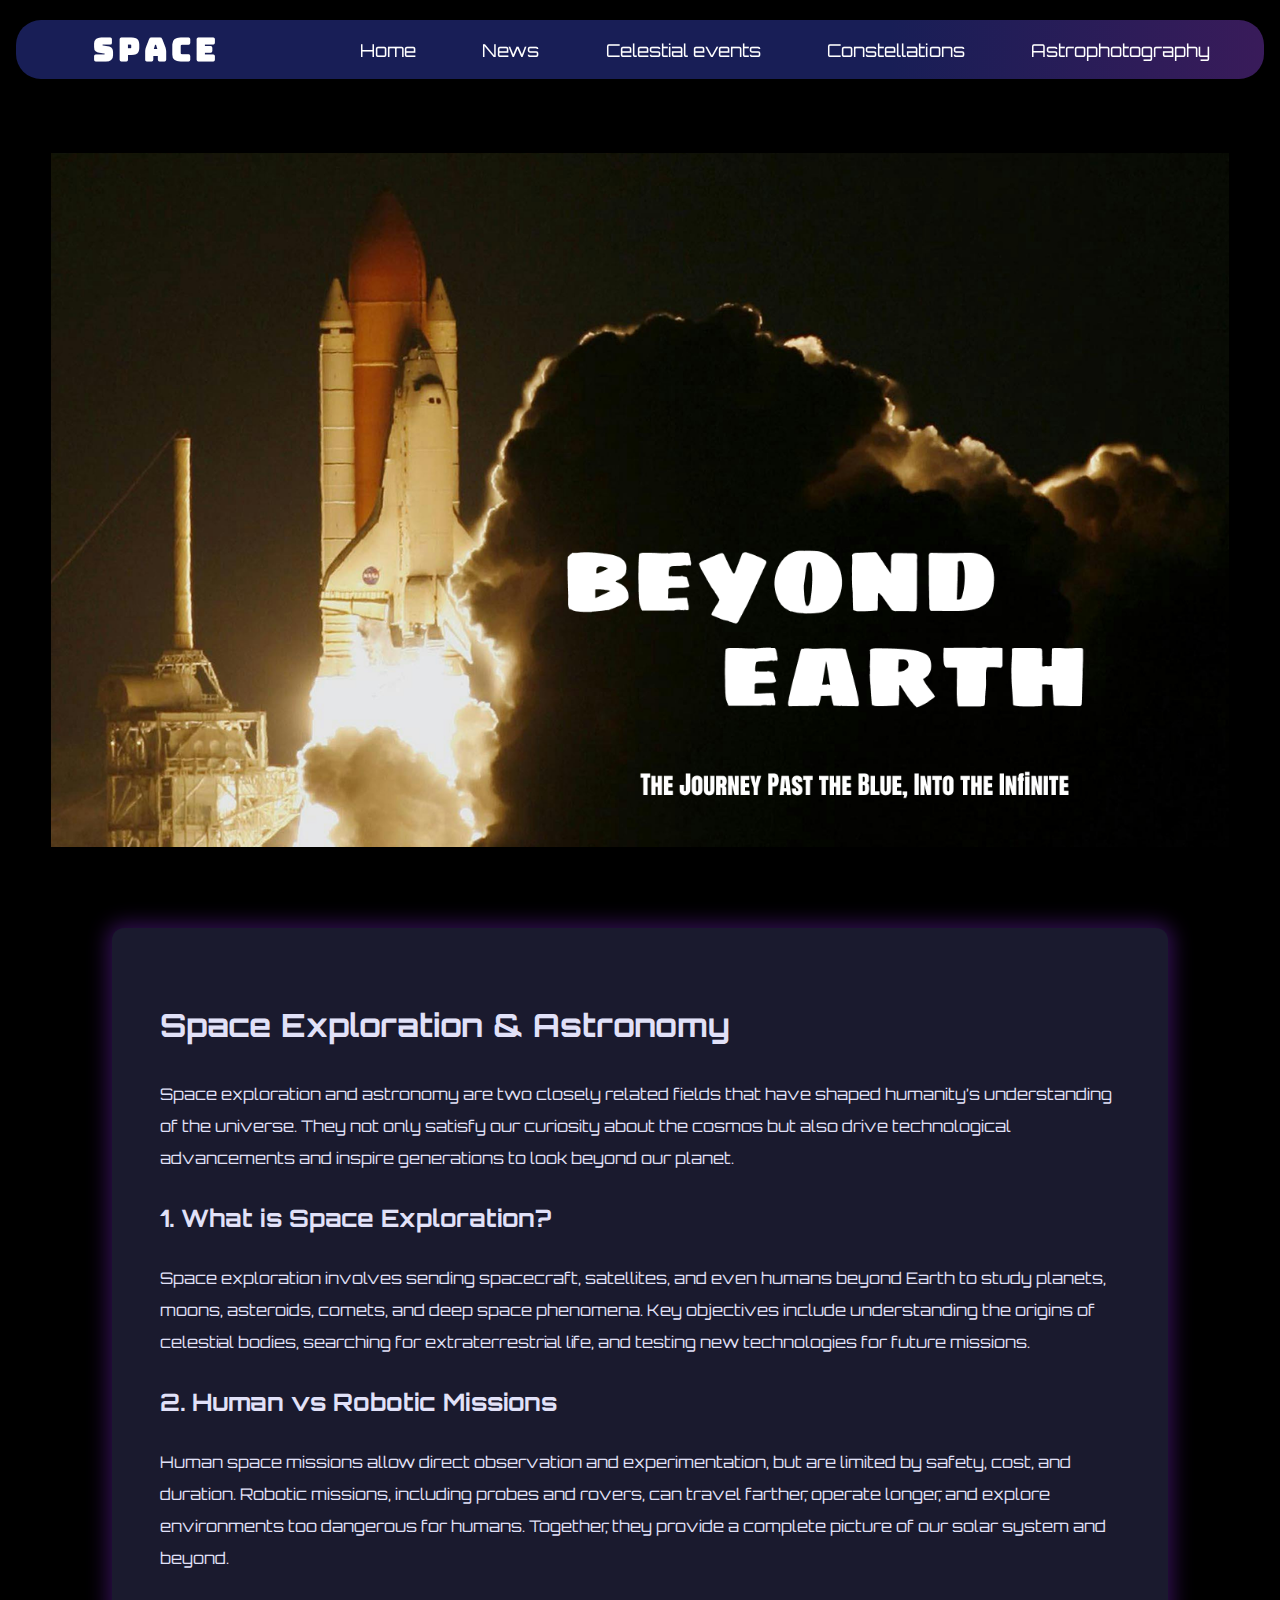
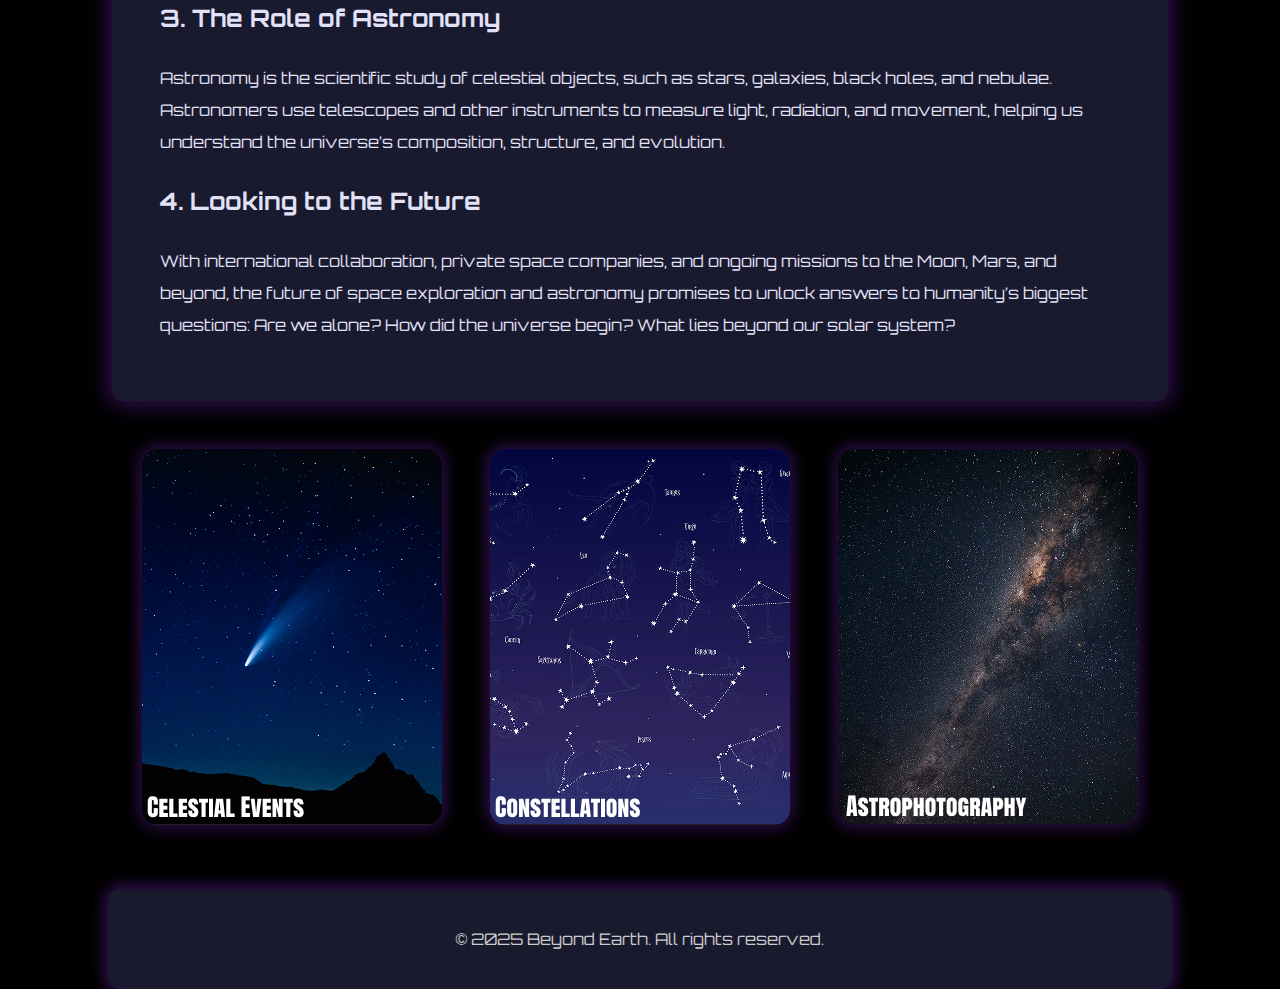
<file: SPACE/index.html>
<!DOCTYPE html>
<html lang="en">
<head>
  <meta charset="UTF-8" />
  <meta name="viewport" content="width=device-width, initial-scale=1" />
  <title>Beyond Earth Complete Page</title>
  <link href="styles.css" rel="stylesheet" />
  <link href="https://fonts.googleapis.com/css2?family=Bungee&family=Orbitron:wght@700&display=swap" rel="stylesheet" />
</head>
<body>

<nav>
  <span class="logo">SPACE</span>
  <ul class="nav-menu">
    <li><a href="#">Home</a></li>
    <li><a href="right-image-page.html">News</a></li>
    <li><a href="box1.html">Celestial events</a></li>
    <li><a href="box2.html">Constellations</a></li>
    <li><a href="box3.html">Astrophotography</a></li>
   </ul>
</nav>


<section class="image-row">
  <img src="Group 3.png" alt="Left Image" class="img-left" />
  <a href="right-image-page.html" class="img-right-link">
    <img src="Group 2 (1).png" alt="Right Image" class="img-right" />
  </a>
</section>

<main>
  <section class="description-box">
    <h1>Space Exploration & Astronomy</h1>

    <p>
      Space exploration and astronomy are two closely related fields that have shaped humanity’s understanding of the universe. 
      They not only satisfy our curiosity about the cosmos but also drive technological advancements and inspire generations to look beyond our planet.
    </p>

    <h2>1. What is Space Exploration?</h2>
    <p>
      Space exploration involves sending spacecraft, satellites, and even humans beyond Earth to study planets, moons, asteroids, comets, and deep space phenomena. 
      Key objectives include understanding the origins of celestial bodies, searching for extraterrestrial life, and testing new technologies for future missions.
    </p>

    <h2>2. Human vs Robotic Missions</h2>
    <p>
      Human space missions allow direct observation and experimentation, but are limited by safety, cost, and duration. 
      Robotic missions, including probes and rovers, can travel farther, operate longer, and explore environments too dangerous for humans. 
      Together, they provide a complete picture of our solar system and beyond.
    </p>

    <h2>3. The Role of Astronomy</h2>
    <p>
      Astronomy is the scientific study of celestial objects, such as stars, galaxies, black holes, and nebulae. 
      Astronomers use telescopes and other instruments to measure light, radiation, and movement, helping us understand the universe’s composition, structure, and evolution.
    </p>

    <h2>4. Looking to the Future</h2>
    <p>
      With international collaboration, private space companies, and ongoing missions to the Moon, Mars, and beyond, the future of space exploration and astronomy promises to unlock answers to humanity’s biggest questions: 
      Are we alone? How did the universe begin? What lies beyond our solar system?
    </p>

  </section>
</main>


<section class="boxes-container">
  <div class="box" onclick="navigateTo('box1.html')">
    <img src="Group 7.png" alt="Box 1" />
  </div>
  <div class="box" onclick="navigateTo('box2.html')">
    <img src="Group 6.png" alt="Box 2" />
  </div>
  <div class="box" onclick="navigateTo('box3.html')">
    <img src="Group 5.png" alt="Box 3" />
  </div>
</section>

<footer class="page-footer">
  <p>© 2025 Beyond Earth. All rights reserved.</p>
</footer>

<script src="script.js"></script>
</body>
</html>
</file>
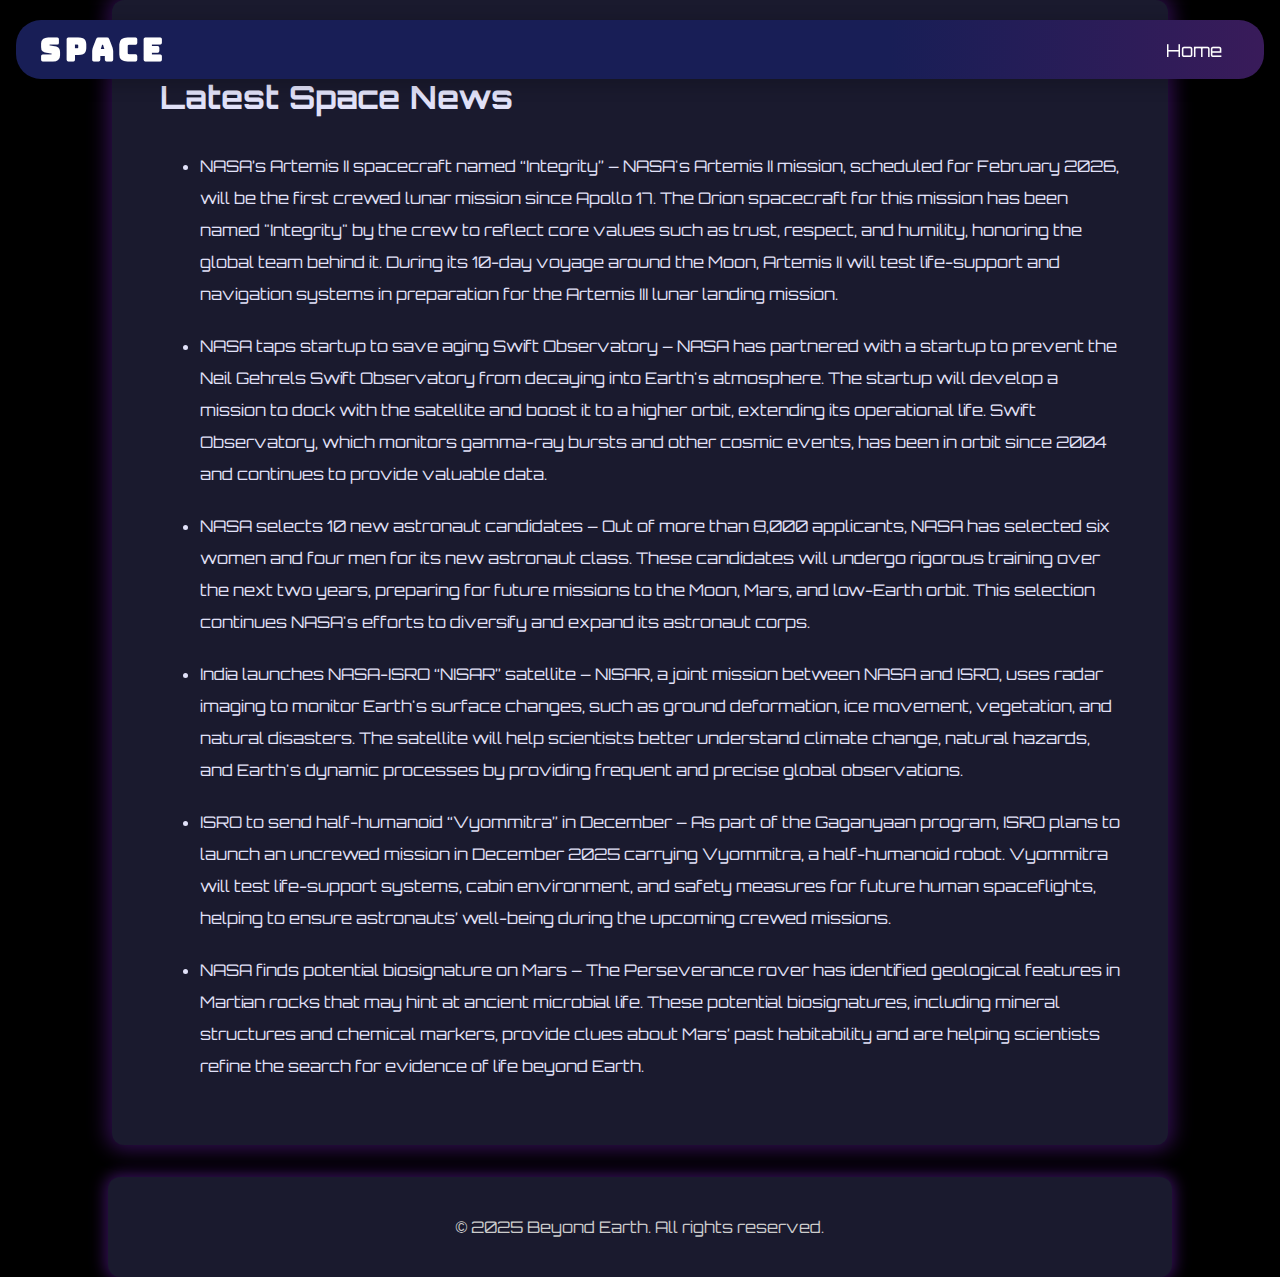
<file: right-image-page.html>
<!DOCTYPE html>
<html lang="en">
<head>
  <meta charset="UTF-8" />
  <meta name="viewport" content="width=device-width, initial-scale=1" />
  <title>RIGHT IMAGE PAGE</title>
  <link href="style.css" rel="stylesheet" />
  <link href="https://fonts.googleapis.com/css2?family=Bungee&family=Orbitron:wght@700&display=swap" rel="stylesheet" />
  <style>
    body, html {
      background: #000;
      min-height: 100vh;
    }
    main {
      min-height: calc(100vh - 134px - 104px);
      display: flex;
      align-items: center;
      justify-content: center;
    }
    .description-box {
      margin: 0 auto;
    }
  </style>
</head>
<body>

<nav>
  <span class="logo">SPACE</span>
  <ul class="nav-menu">
    <li><a href="#" onclick="navigateHome()">Home</a></li>
  </ul>
</nav>

<main>
  <section class="description-box">
    <h1>Latest Space News</h1>

    <ul>
      <li>
        <b>NASA’s Artemis II spacecraft named “Integrity”</b> – NASA's Artemis II mission, scheduled for February 2026, will be the first crewed lunar mission since Apollo 17. 

        The Orion spacecraft for this mission has been named "Integrity" by the crew to reflect core values such as trust, respect, and humility, honoring the global team behind it. 

        During its 10-day voyage around the Moon, Artemis II will test life-support and navigation systems in preparation for the Artemis III lunar landing mission. 
        
      </li>

      <li>
        <b>NASA taps startup to save aging Swift Observatory</b> – NASA has partnered with a startup to prevent the Neil Gehrels Swift Observatory from decaying into Earth's atmosphere. 

        The startup will develop a mission to dock with the satellite and boost it to a higher orbit, extending its operational life. 
        Swift Observatory, which monitors gamma-ray bursts and other cosmic events, has been in orbit since 2004 and continues to provide valuable data. 
        
      </li>

      <li>
        <b>NASA selects 10 new astronaut candidates</b> – Out of more than 8,000 applicants, NASA has selected six women and four men for its new astronaut class. 

        These candidates will undergo rigorous training over the next two years, preparing for future missions to the Moon, Mars, and low-Earth orbit. 
        This selection continues NASA's efforts to diversify and expand its astronaut corps. 
      
      </li>

      <li>
        <b>India launches NASA-ISRO “NISAR” satellite</b> – NISAR, a joint mission between NASA and ISRO, uses radar imaging to monitor Earth's surface changes, such as ground deformation, ice movement, vegetation, and natural disasters. 
        The satellite will help scientists better understand climate change, natural hazards, and Earth's dynamic processes by providing frequent and precise global observations. 
        
      </li>

      <li>
        <b>ISRO to send half-humanoid “Vyommitra” in December</b> – As part of the Gaganyaan program, ISRO plans to launch an uncrewed mission in December 2025 carrying Vyommitra, a half-humanoid robot. 
        Vyommitra will test life-support systems, cabin environment, and safety measures for future human spaceflights, helping to ensure astronauts’ well-being during the upcoming crewed missions. 
       
      </li>

      <li>
        <b>NASA finds potential biosignature on Mars</b> – The Perseverance rover has identified geological features in Martian rocks that may hint at ancient microbial life. 
        These potential biosignatures, including mineral structures and chemical markers, provide clues about Mars’ past habitability and are helping scientists refine the search for evidence of life beyond Earth. 
        
      </li>
    </ul>

  </section>
</main>

<style>
  .description-box ul li {
    margin-bottom: 20px;
  }
</style>




<footer class="page-footer">
  <p>© 2025 Beyond Earth. All rights reserved.</p>
</footer>

<script>
  function navigateHome() {
    window.location.href = 'index.html';
  }
</script>
</body>
</html>
</file>
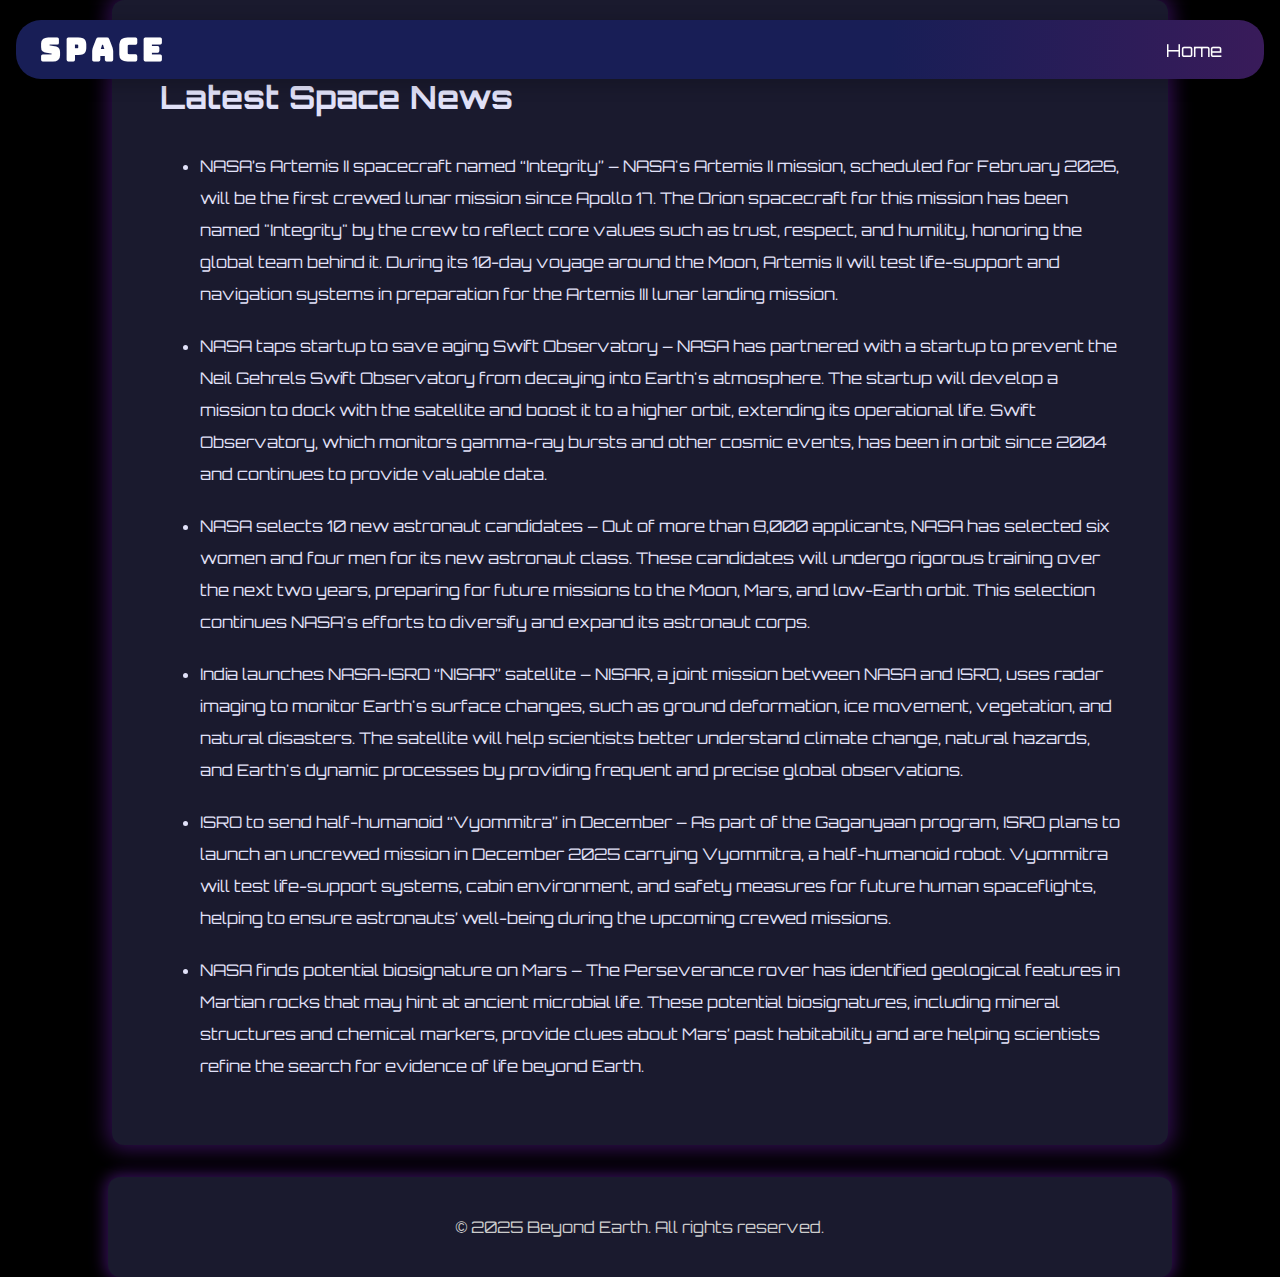
<file: SPACE/right-image-page.html>
<!DOCTYPE html>
<html lang="en">
<head>
  <meta charset="UTF-8" />
  <meta name="viewport" content="width=device-width, initial-scale=1" />
  <title>RIGHT IMAGE PAGE</title>
  <link href="styles.css" rel="stylesheet" />
  <link href="https://fonts.googleapis.com/css2?family=Bungee&family=Orbitron:wght@700&display=swap" rel="stylesheet" />
  <style>
    body, html {
      background: #000;
      min-height: 100vh;
    }
    main {
      min-height: calc(100vh - 134px - 104px);
      display: flex;
      align-items: center;
      justify-content: center;
    }
    .description-box {
      margin: 0 auto;
    }
  </style>
</head>
<body>

<nav>
  <span class="logo">SPACE</span>
  <ul class="nav-menu">
    <li><a href="#" onclick="navigateHome()">Home</a></li>
  </ul>
</nav>

<main>
  <section class="description-box">
    <h1>Latest Space News</h1>

    <ul>
      <li>
        <b>NASA’s Artemis II spacecraft named “Integrity”</b> – NASA's Artemis II mission, scheduled for February 2026, will be the first crewed lunar mission since Apollo 17. 

        The Orion spacecraft for this mission has been named "Integrity" by the crew to reflect core values such as trust, respect, and humility, honoring the global team behind it. 

        During its 10-day voyage around the Moon, Artemis II will test life-support and navigation systems in preparation for the Artemis III lunar landing mission. 
        
      </li>

      <li>
        <b>NASA taps startup to save aging Swift Observatory</b> – NASA has partnered with a startup to prevent the Neil Gehrels Swift Observatory from decaying into Earth's atmosphere. 

        The startup will develop a mission to dock with the satellite and boost it to a higher orbit, extending its operational life. 
        Swift Observatory, which monitors gamma-ray bursts and other cosmic events, has been in orbit since 2004 and continues to provide valuable data. 
        
      </li>

      <li>
        <b>NASA selects 10 new astronaut candidates</b> – Out of more than 8,000 applicants, NASA has selected six women and four men for its new astronaut class. 
        
        These candidates will undergo rigorous training over the next two years, preparing for future missions to the Moon, Mars, and low-Earth orbit. 
        This selection continues NASA's efforts to diversify and expand its astronaut corps. 
      
      </li>

      <li>
        <b>India launches NASA-ISRO “NISAR” satellite</b> – NISAR, a joint mission between NASA and ISRO, uses radar imaging to monitor Earth's surface changes, such as ground deformation, ice movement, vegetation, and natural disasters. 
        The satellite will help scientists better understand climate change, natural hazards, and Earth's dynamic processes by providing frequent and precise global observations. 
        
      </li>

      <li>
        <b>ISRO to send half-humanoid “Vyommitra” in December</b> – As part of the Gaganyaan program, ISRO plans to launch an uncrewed mission in December 2025 carrying Vyommitra, a half-humanoid robot. 
        Vyommitra will test life-support systems, cabin environment, and safety measures for future human spaceflights, helping to ensure astronauts’ well-being during the upcoming crewed missions. 
       
      </li>

      <li>
        <b>NASA finds potential biosignature on Mars</b> – The Perseverance rover has identified geological features in Martian rocks that may hint at ancient microbial life. 
        These potential biosignatures, including mineral structures and chemical markers, provide clues about Mars’ past habitability and are helping scientists refine the search for evidence of life beyond Earth. 
        
      </li>
    </ul>

  </section>
</main>

<style>
  .description-box ul li {
    margin-bottom: 20px;
  }
</style>




<footer class="page-footer">
  <p>© 2025 Beyond Earth. All rights reserved.</p>
</footer>

<script>
  function navigateHome() {
    window.location.href = 'index.html';
  }
</script>
</body>
</html>
</file>
<file: SPACE/styles.css>
body, html {
  height: 100%;
  margin: 0; padding: 0;
  box-sizing: border-box;
  font-family: 'Orbitron', Arial, sans-serif;
  color: #fff;
  background: #000;
   font-weight: 50;
  
}

nav {
  position: fixed;
  top: 20px;
  left: 50%;
  transform: translateX(-50%);
  width: 95%;
  max-width: 1200px;
  background: linear-gradient(90deg, #181e56 70%, #391b5a 100%);
  border-radius: 25px;
  display: flex;
  align-items: center;
  justify-content: space-between;
  z-index: 1000;
  box-shadow: 0 4px 18px 2px rgba(0,0,0,0.2);
  padding: 0.5em 1.5em;
}
.logo {
  font-family: 'Bungee', cursive;
  font-size: 2rem;
  font-weight: bold;
  letter-spacing: 4px;
}
ul.nav-menu {
  display: flex;
  list-style: none;
  margin: 0;
  padding: 0;
}
ul.nav-menu li {
  margin-left: 1.2em;
}
ul.nav-menu li a {
  text-decoration: none;
  color: #fff;
  font-family: 'Orbitron', Arial, sans-serif;
  font-size: 1.1rem;
  transition: color 0.2s;
  padding: 0.2em 1em;
  border-radius: 12px;
}
ul.nav-menu li a:hover {
  background: #fff;
  color: #181e56;
}

/* image row style */
.image-row {
  display: flex;
  width: 92%;
  margin: 120px auto 2rem auto;
  gap: 1rem;
  height: calc(100vh - 140px);
}
.img-left {
  flex: 3;
  object-fit: contain;
  width: 100%;
  height: 100%;
  border-radius: 6px;
  background-color: black;
}
.img-right {
  flex: 1;
  object-fit: contain;
  width: 100%;
  height: 100%;
  border-radius: 6px;
  background-color: black;
}
.img-right-link {
  display: inline-block;
  width: 100%;
  height: 100%;
}

/* box styling */
.description-box {
  max-width: 1000px;
  width: 75%;
  margin: 3rem auto 3rem auto;
  background-color: #1a1a2e;
  padding: 2.7em 3em;
  border-radius: 12px;
  box-shadow: 0 0 20px 5px rgba(138, 43, 226, 0.35);
  font-size: 1rem;
  line-height: 2;
  color: #e1e1f8;
  text-align: left;
}

/* the clickable images*/
.boxes-container {
  display: flex;
  justify-content: center;
  align-items: flex-start;
  gap: 3rem;
  max-width: 1000px;
  margin: 0 auto 4rem auto;
  width: 100%;
  flex-wrap: wrap;
}
.box {
  border-radius: 16px;
  overflow: hidden;
  box-shadow: 0 0 16px 3px rgba(138, 43, 226, 0.35);
  cursor: pointer;
  transition: transform 0.3s ease, box-shadow 0.3s ease;
  background-color: #222;
  display: inline-block;
  padding: 0;
}
.box:hover {
  transform: translateY(-8px);
  box-shadow: 0 0 36px 10px rgba(138, 43, 226, 0.7);
}
.box img {
  display: block;
  width: 100%;
  height: auto;
  margin: 0;
  border-radius: 0;
  max-width: 100%;
}

.page-footer {
  max-width: 1000px;
  margin: 2rem auto 3rem auto;
  padding: 1.5rem 2rem;
  border-radius: 12px;
  text-align: center;
  color: #ccc;
  background-color: #1a1a2e;
  box-shadow: 0 0 15px 3px rgba(138, 43, 226, 0.4);
  font-size: 1rem;
  font-family: 'Orbitron', Arial, sans-serif;
}

/* Responsive part*/
@media (max-width: 900px) {
  .boxes-container {
    flex-direction: column;
    align-items: center;
    gap: 1.2rem;
    max-width: 400px;
  }
  .box {
    width: 100%;
    min-height: 160px;
    margin: 0 auto;
  }
}

@media (max-width: 700px) {
  nav {
    flex-direction: column;
    padding: 0.75em 0.5em;
  }
  ul.nav-menu {
    flex-direction: column;
    gap: 0.5em;
  }
  .image-row {
    flex-direction: column;
    height: auto;
    width: 95%;
    margin-top: 120px;
  }
  .img-left,
  .img-right {
    flex: none;
    width: 100%;
    height: 200px;
    margin-bottom: 1rem;
    object-fit: contain;
    background-color: black;
  }
}
/* css thing*/
.content-box {
    margin-top: 50px;   
    padding: 20px;     
}
</file>
<file: style.css>
body, html {
  height: 100%;
  margin: 0; padding: 0;
  box-sizing: border-box;
  font-family: 'Orbitron', Arial, sans-serif;
  color: #fff;
  background: #000;
   font-weight: 50;
  
}

nav {
  position: fixed;
  top: 20px;
  left: 50%;
  transform: translateX(-50%);
  width: 95%;
  max-width: 1200px;
  background: linear-gradient(90deg, #181e56 70%, #391b5a 100%);
  border-radius: 25px;
  display: flex;
  align-items: center;
  justify-content: space-between;
  z-index: 1000;
  box-shadow: 0 4px 18px 2px rgba(0,0,0,0.2);
  padding: 0.5em 1.5em;
}
.logo {
  font-family: 'Bungee', cursive;
  font-size: 2rem;
  font-weight: bold;
  letter-spacing: 4px;
}
ul.nav-menu {
  display: flex;
  list-style: none;
  margin: 0;
  padding: 0;
}
ul.nav-menu li {
  margin-left: 1.2em;
}
ul.nav-menu li a {
  text-decoration: none;
  color: #fff;
  font-family: 'Orbitron', Arial, sans-serif;
  font-size: 1.1rem;
  transition: color 0.2s;
  padding: 0.2em 1em;
  border-radius: 12px;
}
ul.nav-menu li a:hover {
  background: #fff;
  color: #181e56;
}

/* image row style */
.image-row {
  display: flex;
  width: 92%;
  margin: 120px auto 2rem auto;
  gap: 1rem;
  height: calc(100vh - 140px);
}
.img-left {
  flex: 3;
  object-fit: contain;
  width: 100%;
  height: 100%;
  border-radius: 6px;
  background-color: black;
}
.img-right {
  flex: 1;
  object-fit: contain;
  width: 100%;
  height: 100%;
  border-radius: 6px;
  background-color: black;
}
.img-right-link {
  display: inline-block;
  width: 100%;
  height: 100%;
}

/* box styling */
.description-box {
  max-width: 1000px;
  width: 75%;
  margin: 3rem auto 3rem auto;
  background-color: #1a1a2e;
  padding: 2.7em 3em;
  border-radius: 12px;
  box-shadow: 0 0 20px 5px rgba(138, 43, 226, 0.35);
  font-size: 1rem;
  line-height: 2;
  color: #e1e1f8;
  text-align: left;
}

/* the clickable images*/
.boxes-container {
  display: flex;
  justify-content: center;
  align-items: flex-start;
  gap: 3rem;
  max-width: 1000px;
  margin: 0 auto 4rem auto;
  width: 100%;
  flex-wrap: wrap;
}
.box {
  border-radius: 16px;
  overflow: hidden;
  box-shadow: 0 0 16px 3px rgba(138, 43, 226, 0.35);
  cursor: pointer;
  transition: transform 0.3s ease, box-shadow 0.3s ease;
  background-color: #222;
  display: inline-block;
  padding: 0;
}
.box:hover {
  transform: translateY(-8px);
  box-shadow: 0 0 36px 10px rgba(138, 43, 226, 0.7);
}
.box img {
  display: block;
  width: 100%;
  height: auto;
  margin: 0;
  border-radius: 0;
  max-width: 100%;
}

.page-footer {
  max-width: 1000px;
  margin: 2rem auto 3rem auto;
  padding: 1.5rem 2rem;
  border-radius: 12px;
  text-align: center;
  color: #ccc;
  background-color: #1a1a2e;
  box-shadow: 0 0 15px 3px rgba(138, 43, 226, 0.4);
  font-size: 1rem;
  font-family: 'Orbitron', Arial, sans-serif;
}

/* Responsive part*/
@media (max-width: 900px) {
  .boxes-container {
    flex-direction: column;
    align-items: center;
    gap: 1.2rem;
    max-width: 400px;
  }
  .box {
    width: 100%;
    min-height: 160px;
    margin: 0 auto;
  }
}

@media (max-width: 700px) {
  nav {
    flex-direction: column;
    padding: 0.75em 0.5em;
  }
  ul.nav-menu {
    flex-direction: column;
    gap: 0.5em;
  }
  .image-row {
    flex-direction: column;
    height: auto;
    width: 95%;
    margin-top: 120px;
  }
  .img-left,
  .img-right {
    flex: none;
    width: 100%;
    height: 200px;
    margin-bottom: 1rem;
    object-fit: contain;
    background-color: black;
  }
}
/* css thing*/
.content-box {
    margin-top: 50px;   
    padding: 20px;     
}
</file>
